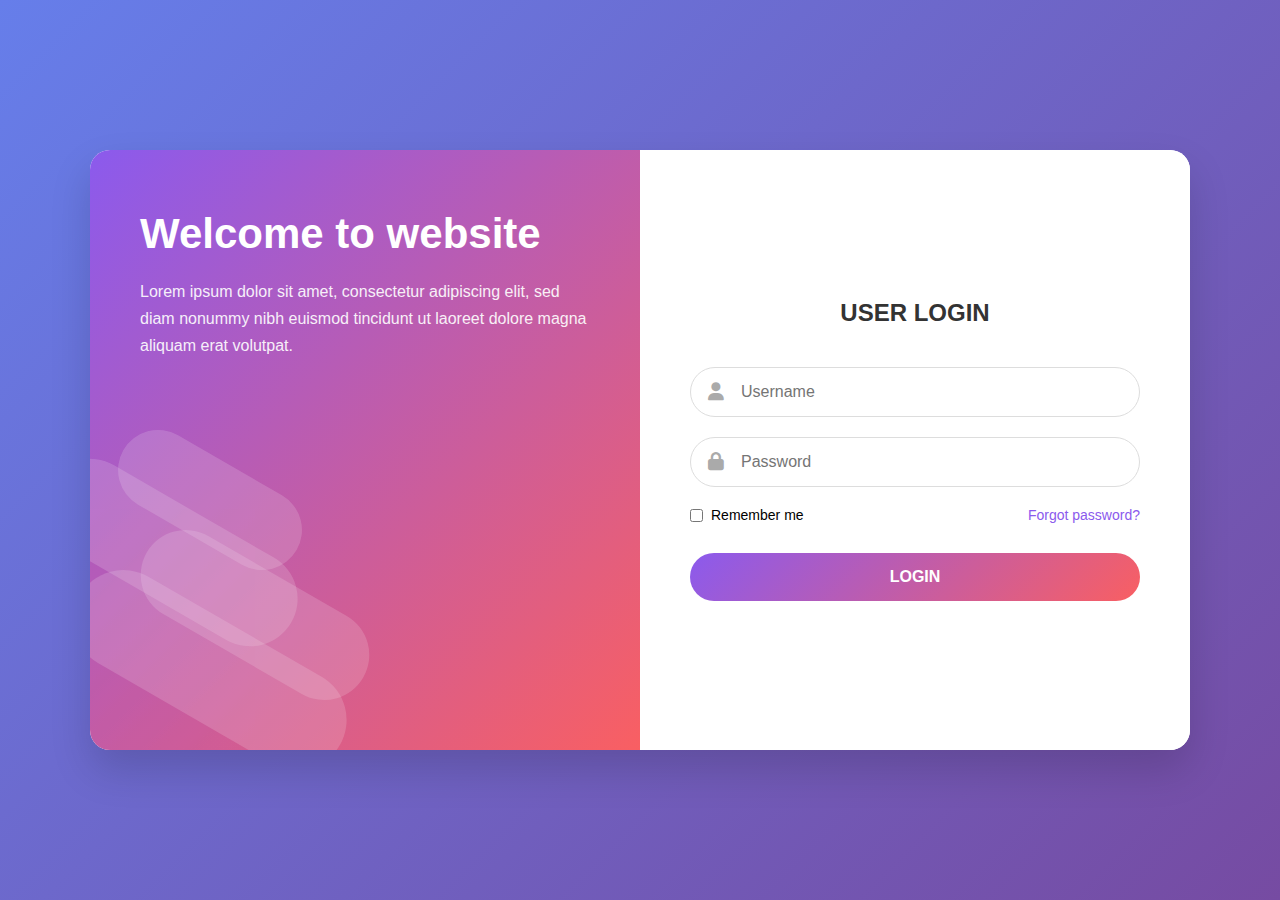
<file: stay/templates/stay/login.html>
<!DOCTYPE html>
<html lang="en">
<head>
  <meta charset="UTF-8" />
  <meta name="viewport" content="width=device-width, initial-scale=1.0"/>
  <title>Welcome - Login</title>
  <style>
    * {
      margin: 0;
      padding: 0;
      box-sizing: border-box;
      font-family: 'Segoe UI', Tahoma, Geneva, Verdana, sans-serif;
    }

    body {
      height: 100vh;
      background: linear-gradient(135deg, #667eea 0%, #764ba2 100%);
      display: flex;
      align-items: center;
      justify-content: center;
      padding: 20px;
    }

    .container {
      display: flex;
      width: 100%;
      max-width: 1100px;
      height: 600px;
      background: white;
      border-radius: 20px;
      overflow: hidden;
      box-shadow: 0 20px 40px rgba(0, 0, 0, 0.15);
    }

    /* Left Side - Welcome */
    .left {
      flex: 1;
      background: linear-gradient(135deg, #8B5AED 0%, #F95F62 100%);
      padding: 60px 50px;
      color: white;
      position: relative;
      overflow: hidden;
    }

    .left h1 {
      font-size: 42px;
      margin-bottom: 20px;
      font-weight: 700;
    }

    .left p {
      font-size: 16px;
      line-height: 1.7;
      opacity: 0.9;
    }

    /* Decorative Shapes */
    .shapes {
      position: absolute;
      bottom: -50px;
      left: -80px;
      opacity: 0.8;
    }

    .shape {
      position: absolute;
      background: rgba(255, 255, 255, 0.2);
      border-radius: 50px;
      transform: rotate(30deg);
    }

    .shape1 { width: 300px; height: 100px; bottom: 80px; left: 50px; }
    .shape2 { width: 250px; height: 90px; bottom: 140px; left: 120px; }
    .shape3 { width: 280px; height: 95px; bottom: 200px; left: 20px; }
    .shape4 { width: 200px; height: 80px; bottom: 260px; left: 100px; }

    /* Right Side - Login Form */
    .right {
      flex: 1;
      padding: 60px 50px;
      display: flex;
      flex-direction: column;
      justify-content: center;
      background: white;
    }

    .right h2 {
      text-align: center;
      margin-bottom: 40px;
      color: #333;
      font-size: 24px;
      font-weight: 600;
    }

    .form-group {
      margin-bottom: 20px;
    }

    .input-wrapper {
      position: relative;
    }

    .input-wrapper input {
      width: 100%;
      padding: 15px 20px 15px 50px;
      border: 1px solid #ddd;
      border-radius: 50px;
      font-size: 16px;
      outline: none;
      transition: all 0.3s;
    }

    .input-wrapper input:focus {
      border-color: #8B5AED;
      box-shadow: 0 0 0 3px rgba(139, 90, 237, 0.15);
    }

    .input-icon {
      position: absolute;
      left: 18px;
      top: 50%;
      transform: translateY(-50%);
      color: #aaa;
      font-size: 18px;
    }

    .options {
      display: flex;
      justify-content: space-between;
      align-items: center;
      margin-bottom: 30px;
      font-size: 14px;
    }

    .checkbox {
      display: flex;
      align-items: center;
      gap: 8px;
      cursor: pointer;
    }

    .checkbox input {
      accent-color: #8B5AED;
    }

    .forgot {
      color: #8B5AED;
      text-decoration: none;
    }

    .forgot:hover {
      text-decoration: underline;
    }

    .login-btn {
      width: 100%;
      padding: 15px;
      background: linear-gradient(135deg, #8B5AED 0%, #F95F62 100%);
      color: white;
      border: none;
      border-radius: 50px;
      font-size: 16px;
      font-weight: 600;
      cursor: pointer;
      transition: transform 0.2s;
    }

    .login-btn:hover {
      transform: translateY(-2px);
    }

    /* Responsive */
    @media (max-width: 992px) {
      .container {
        flex-direction: column;
        height: auto;
        max-width: 500px;
      }
      .left, .right {
        flex: none;
      }
      .left {
        padding: 50px 40px;
        text-align: center;
      }
      .right {
        padding: 50px 40px;
      }
    }

    @media (max-width: 576px) {
      .left h1 { font-size: 34px; }
      .left, .right {
        padding: 40px 30px;
      }
    }
  </style>
  <link rel="stylesheet" href="https://cdnjs.cloudflare.com/ajax/libs/font-awesome/6.5.0/css/all.min.css"/>
</head>
<body>

  <div class="container">
    <!-- Left Section -->
    <div class="left">
      <h1>Welcome to website</h1>
      <p>
        Lorem ipsum dolor sit amet, consectetur adipiscing elit, sed diam nonummy nibh euismod 
        tincidunt ut laoreet dolore magna aliquam erat volutpat.
      </p>

      <div class="shapes">
        <div class="shape shape1"></div>
        <div class="shape shape2"></div>
        <div class="shape shape3"></div>
        <div class="shape shape4"></div>
      </div>
    </div>

    <!-- Right Section - Login Form -->
    <div class="right">
      <h2>USER LOGIN</h2>
      <form>
        <div class="form-group">
          <div class="input-wrapper">
            <i class="fas fa-user input-icon"></i>
            <input type="text" placeholder="Username" required />
          </div>
        </div>

        <div class="form-group">
          <div class="input-wrapper">
            <i class="fas fa-lock input-icon"></i>
            <input type="password" placeholder="Password" required />
          </div>
        </div>

        <div class="options">
          <label class="checkbox">
            <input type="checkbox" />
            <span>Remember me</span>
          </label>
          <a href="#" class="forgot">Forgot password?</a>
        </div>

        <button type="submit" class="login-btn">LOGIN</button>
      </form>
    </div>
  </div>

</body>
</html>
</file>
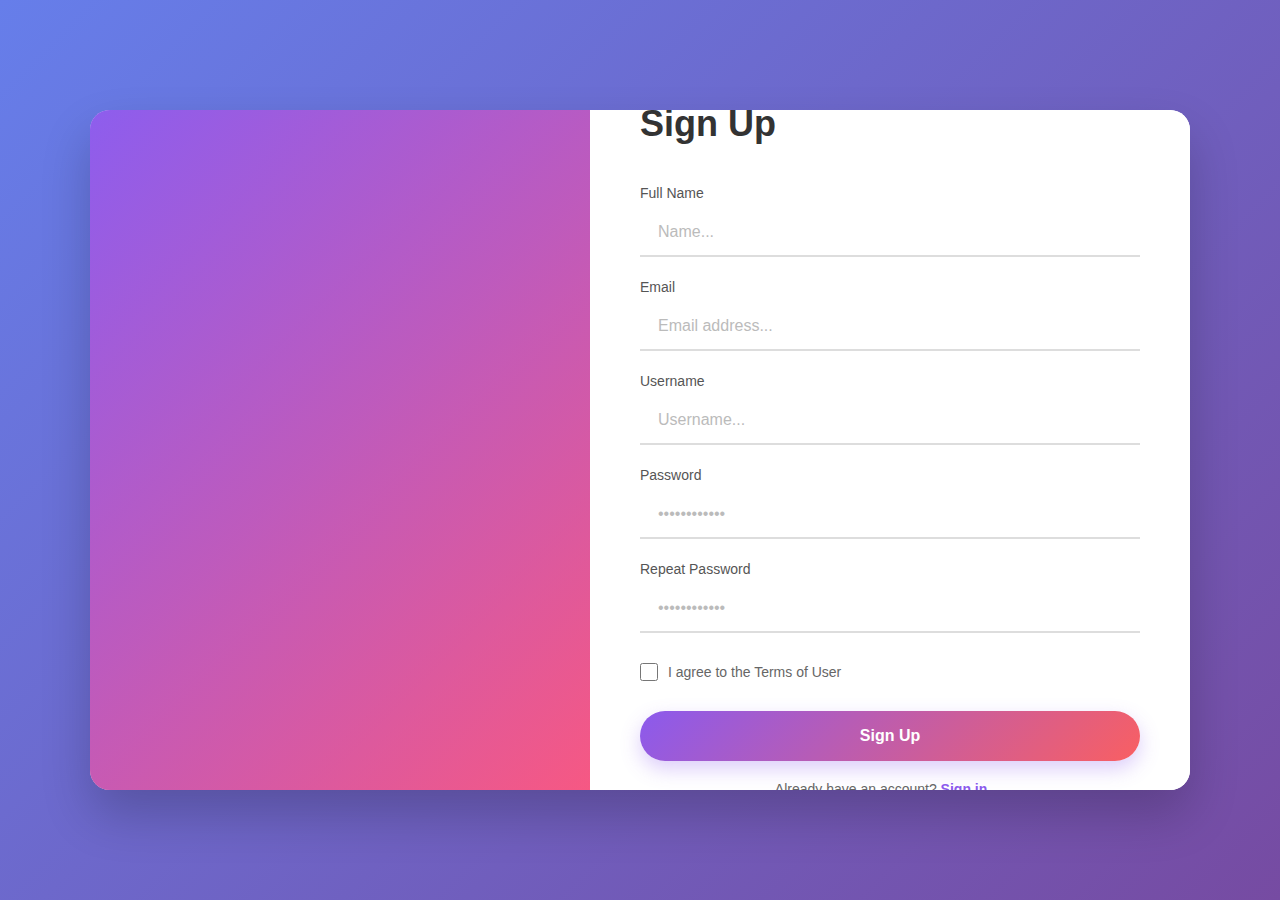
<file: stay/templates/stay/register.html>
<!DOCTYPE html>
<html lang="en">
<head>
  <meta charset="UTF-8" />
  <meta name="viewport" content="width=device-width, initial-scale=1.0"/>
  <title>Sign Up - Create Account</title>
  <style>
    * {
      margin: 0;
      padding: 0;
      box-sizing: border-box;
      font-family: 'Segoe UI', Tahoma, Geneva, Verdana, sans-serif;
    }

    body {
      height: 100vh;
      background: linear-gradient(135deg, #667eea 0%, #764ba2 100%);
      display: flex;
      align-items: center;
      justify-content: center;
      padding: 20px;
    }

    .container {
      display: flex;
      width: 100%;
      max-width: 1100px;
      height: 680px;
      background: white;
      border-radius: 20px;
      overflow: hidden;
      box-shadow: 0 25px 50px rgba(0, 0, 0, 0.2);
    }

    /* Left Side - Background Image with Overlay */
    .left {
      flex: 1;
      position: relative;
      background: linear-gradient(135deg, rgba(139, 90, 237, 0.9), rgba(249, 95, 98, 0.85)),
                  url('https://images.unsplash.com/photo-1517245386807-bb43f82c33c4?ixlib=rb-4.0.3&auto=format&fit=crop&q=80') center/cover no-repeat;
    }

    .left::before {
      content: '';
      position: absolute;
      inset: 0;
      background: linear-gradient(135deg, rgba(139, 90, 237, 0.8) 0%, rgba(245, 75, 135, 0.7) 100%);
    }

    /* Right Side - Sign Up Form */
    .right {
      flex: 1;
      padding: 60px 50px;
      display: flex;
      flex-direction: column;
      justify-content: center;
      background: white;
    }

    .right h1 {
      font-size: 36px;
      font-weight: 700;
      color: #333;
      margin-bottom: 40px;
    }

    .form-group {
      margin-bottom: 22px;
    }

    .form-group label {
      display: block;
      margin-bottom: 8px;
      color: #555;
      font-weight: 500;
      font-size: 14px;
    }

    .form-group input {
      width: 100%;
      padding: 14px 18px;
      border: none;
      border-bottom: 2px solid #ddd;
      font-size: 16px;
      background: transparent;
      transition: all 0.3s;
    }

    .form-group input:focus {
      outline: none;
      border-bottom-color: #8B5AED;
    }

    .form-group input::placeholder {
      color: #bbb;
    }

    /* Checkbox */
    .terms {
      display: flex;
      align-items: center;
      gap: 10px;
      margin: 30px 0;
      font-size: 14px;
      color: #666;
    }

    .terms input[type="checkbox"] {
      accent-color: #8B5AED;
      width: 18px;
      height: 18px;
    }

    /* Buttons */
    .btn-signup {
      width: 100%;
      padding: 16px;
      background: linear-gradient(135deg, #8B5AED 0%, #F95F62 100%);
      color: white;
      border: none;
      border-radius: 50px;
      font-size: 16px;
      font-weight: 600;
      cursor: pointer;
      transition: all 0.3s;
      margin-bottom: 20px;
      box-shadow: 0 8px 20px rgba(139, 90, 237, 0.3);
    }

    .btn-signup:hover {
      transform: translateY(-3px);
      box-shadow: 0 12px 25px rgba(139, 90, 237, 0.4);
    }

    .signin-link {
      text-align: center;
      font-size: 14px;
      color: #666;
    }

    .signin-link a {
      color: #8B5AED;
      text-decoration: none;
      font-weight: 600;
    }

    .signin-link a:hover {
      text-decoration: underline;
    }

    /* Responsive */
    @media (max-width: 992px) {
      .container {
        flex-direction: column;
        height: auto;
        max-width: 500px;
      }
      .left {
        height: 300px;
      }
      .right {
        padding: 50px 40px;
      }
      .right h1 {
        font-size: 32px;
        text-align: center;
      }
    }

    @media (max-width: 576px) {
      .right {
        padding: 40px 30px;
      }
      .right h1 {
        font-size: 28px;
      }
    }
  </style>
</head>
<body>

  <div class="container">
    <!-- Left: Image with gradient overlay -->
    <div class="left"></div>

    <!-- Right: Sign Up Form -->
    <div class="right">
      <h1>Sign Up</h1>
      <form>
        <div class="form-group">
          <label>Full Name</label>
          <input type="text" placeholder="Name..." required />
        </div>

        <div class="form-group">
          <label>Email</label>
          <input type="email" placeholder="Email address..." required />
        </div>

        <div class="form-group">
          <label>Username</label>
          <input type="text" placeholder="Username..." required />
        </div>

        <div class="form-group">
          <label>Password</label>
          <input type="password" placeholder="••••••••••••" required />
        </div>

        <div class="form-group">
          <label>Repeat Password</label>
          <input type="password" placeholder="••••••••••••" required />
        </div>

        <div class="terms">
          <input type="checkbox" id="terms" required />
          <label for="terms">I agree to the Terms of User</label>
        </div>

        <button type="submit" class="btn-signup">Sign Up</button>

        <div class="signin-link">
          Already have an account? <a href="login.html">Sign in →</a>
        </div>
      </form>
    </div>
  </div>

</body>
</html>
</file>
